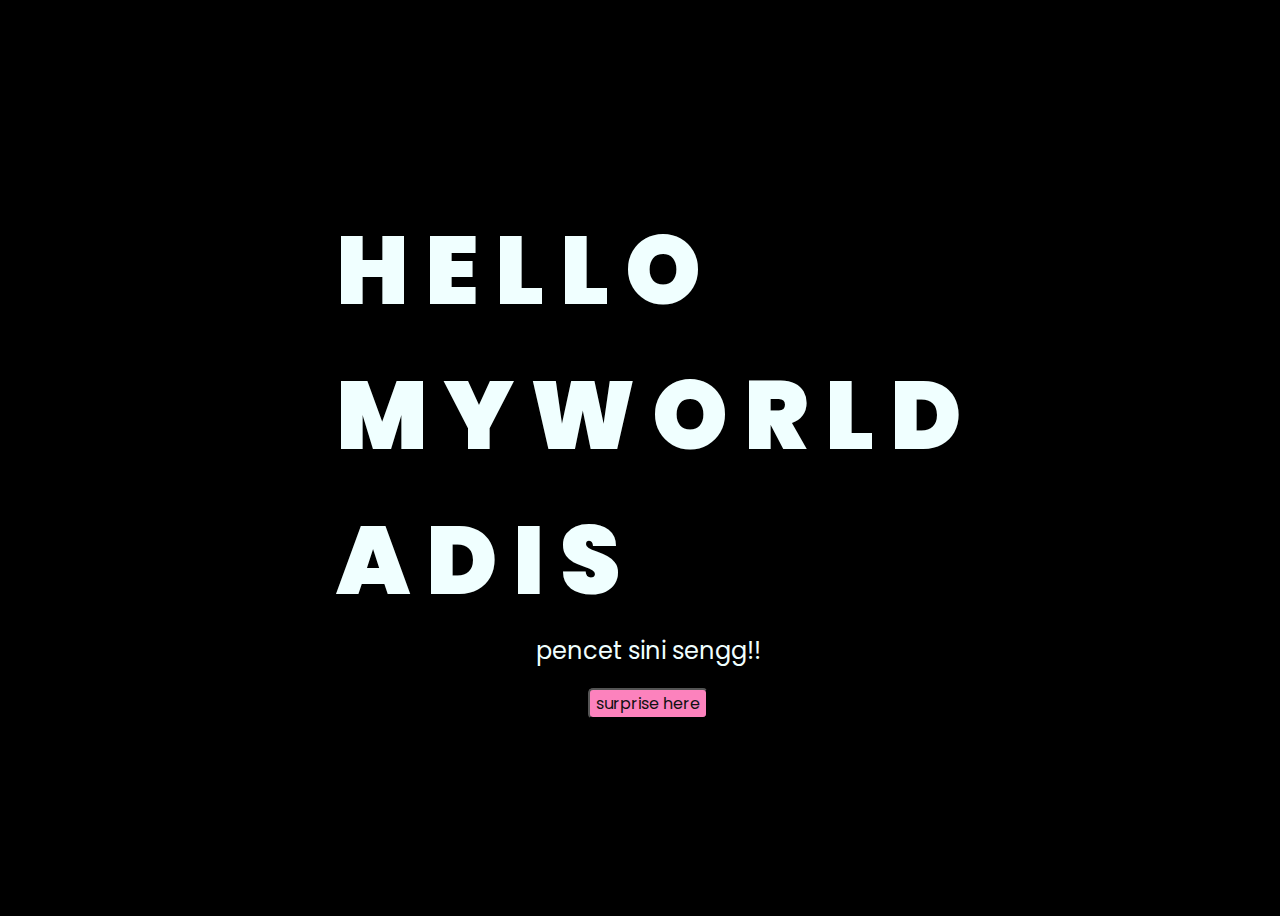
<file: index.html>
<!DOCTYPE html>
<html lang="en">
<head>
    <meta charset="UTF-8">
    <meta http-equiv="X-UA-Compatible" content="IE=edge">
    <meta name="viewport" content="width=device-width, initial-scale=1.0">
    <link rel="stylesheet" href="css/style.css">
    <link rel="icon" href="img/flowers.png" type="image/x-icon">
    <title>Flowers For Diss</title>
</head>
<body>
    <div class="greetings">
        <span>H</span>
        <span>E</span>
        <span>L</span>
        <span>L</span>
        <span>O</span>
        <br>
        <span>M</span>
        <span>Y</span>
        <span>W</span>
        <span>O</span>
        <span>R</span>
        <span>L</span>
        <span>D</span>
        <br>
        <span>A</span>
        <span>D</span>
        <span>I</span>
        <span>S</span>
    </div>
    <div class="description">
        <span>pencet sini sengg!!</span>
    </div>
    <div class="button">
        <button>
            <a href="flower.html">surprise here</a>
        </button>
        
    </div>
</body>
</html>
</file>
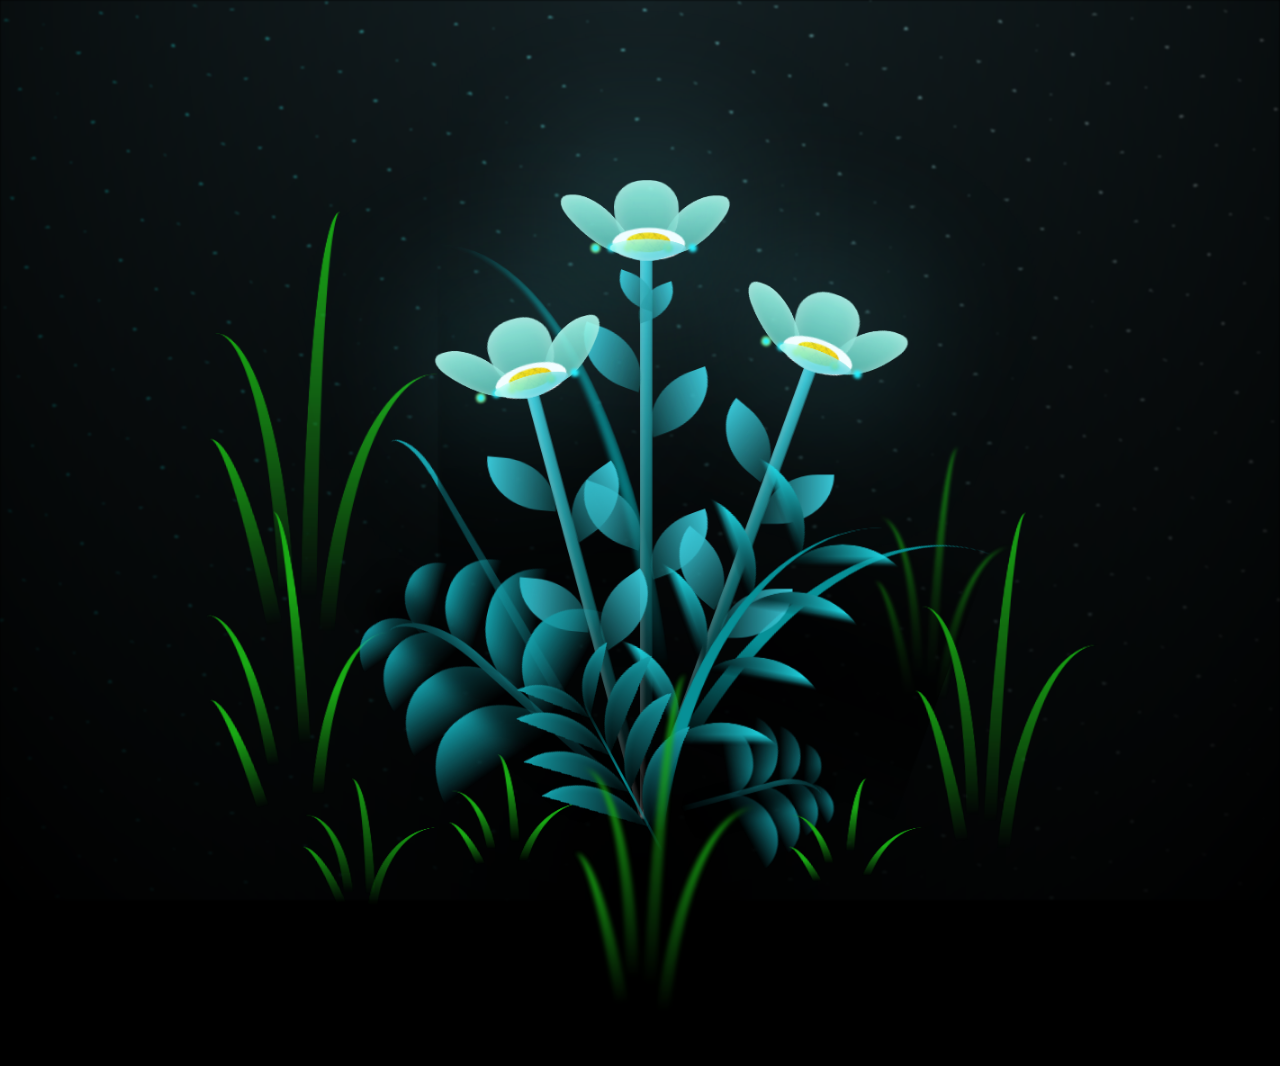
<file: flower.html>
<!DOCTYPE html>
<html lang="en">
<head>
    <meta charset="UTF-8">
    <meta http-equiv="X-UA-Compatible" content="IE=edge">
    <meta name="viewport" content="width=device-width, initial-scale=1.0">
    <link rel="stylesheet" href="css/main.css">
    <link rel="icon" href="img/flowers.png" type="image/x-icon">
    <title>Flowers For Diss</title>
</head>
<body class="container">
    <div class="night"></div>
    <div class="flowers">
      <div class="flower flower--1">
        <div class="flower__leafs flower__leafs--1">
          <div class="flower__leaf flower__leaf--1"></div>
          <div class="flower__leaf flower__leaf--2"></div>
          <div class="flower__leaf flower__leaf--3"></div>
          <div class="flower__leaf flower__leaf--4"></div>
          <div class="flower__white-circle"></div>
  
          <div class="flower__light flower__light--1"></div>
          <div class="flower__light flower__light--2"></div>
          <div class="flower__light flower__light--3"></div>
          <div class="flower__light flower__light--4"></div>
          <div class="flower__light flower__light--5"></div>
          <div class="flower__light flower__light--6"></div>
          <div class="flower__light flower__light--7"></div>
          <div class="flower__light flower__light--8"></div>
  
        </div>
        <div class="flower__line">
          <div class="flower__line__leaf flower__line__leaf--1"></div>
          <div class="flower__line__leaf flower__line__leaf--2"></div>
          <div class="flower__line__leaf flower__line__leaf--3"></div>
          <div class="flower__line__leaf flower__line__leaf--4"></div>
          <div class="flower__line__leaf flower__line__leaf--5"></div>
          <div class="flower__line__leaf flower__line__leaf--6"></div>
        </div>
      </div>
  
      <div class="flower flower--2">
        <div class="flower__leafs flower__leafs--2">
          <div class="flower__leaf flower__leaf--1"></div>
          <div class="flower__leaf flower__leaf--2"></div>
          <div class="flower__leaf flower__leaf--3"></div>
          <div class="flower__leaf flower__leaf--4"></div>
          <div class="flower__white-circle"></div>
  
          <div class="flower__light flower__light--1"></div>
          <div class="flower__light flower__light--2"></div>
          <div class="flower__light flower__light--3"></div>
          <div class="flower__light flower__light--4"></div>
          <div class="flower__light flower__light--5"></div>
          <div class="flower__light flower__light--6"></div>
          <div class="flower__light flower__light--7"></div>
          <div class="flower__light flower__light--8"></div>
  
        </div>
        <div class="flower__line">
          <div class="flower__line__leaf flower__line__leaf--1"></div>
          <div class="flower__line__leaf flower__line__leaf--2"></div>
          <div class="flower__line__leaf flower__line__leaf--3"></div>
          <div class="flower__line__leaf flower__line__leaf--4"></div>
        </div>
      </div>
  
      <div class="flower flower--3">
        <div class="flower__leafs flower__leafs--3">
          <div class="flower__leaf flower__leaf--1"></div>
          <div class="flower__leaf flower__leaf--2"></div>
          <div class="flower__leaf flower__leaf--3"></div>
          <div class="flower__leaf flower__leaf--4"></div>
          <div class="flower__white-circle"></div>
  
          <div class="flower__light flower__light--1"></div>
          <div class="flower__light flower__light--2"></div>
          <div class="flower__light flower__light--3"></div>
          <div class="flower__light flower__light--4"></div>
          <div class="flower__light flower__light--5"></div>
          <div class="flower__light flower__light--6"></div>
          <div class="flower__light flower__light--7"></div>
          <div class="flower__light flower__light--8"></div>
  
        </div>
        <div class="flower__line">
          <div class="flower__line__leaf flower__line__leaf--1"></div>
          <div class="flower__line__leaf flower__line__leaf--2"></div>
          <div class="flower__line__leaf flower__line__leaf--3"></div>
          <div class="flower__line__leaf flower__line__leaf--4"></div>
        </div>
      </div>
  
      <div class="grow-ans" style="--d:1.2s">
        <div class="flower__g-long">
          <div class="flower__g-long__top"></div>
          <div class="flower__g-long__bottom"></div>
        </div>
      </div>
  
      <div class="growing-grass">
        <div class="flower__grass flower__grass--1">
          <div class="flower__grass--top"></div>
          <div class="flower__grass--bottom"></div>
          <div class="flower__grass__leaf flower__grass__leaf--1"></div>
          <div class="flower__grass__leaf flower__grass__leaf--2"></div>
          <div class="flower__grass__leaf flower__grass__leaf--3"></div>
          <div class="flower__grass__leaf flower__grass__leaf--4"></div>
          <div class="flower__grass__leaf flower__grass__leaf--5"></div>
          <div class="flower__grass__leaf flower__grass__leaf--6"></div>
          <div class="flower__grass__leaf flower__grass__leaf--7"></div>
          <div class="flower__grass__leaf flower__grass__leaf--8"></div>
          <div class="flower__grass__overlay"></div>
        </div>
      </div>
  
      <div class="growing-grass">
        <div class="flower__grass flower__grass--2">
          <div class="flower__grass--top"></div>
          <div class="flower__grass--bottom"></div>
          <div class="flower__grass__leaf flower__grass__leaf--1"></div>
          <div class="flower__grass__leaf flower__grass__leaf--2"></div>
          <div class="flower__grass__leaf flower__grass__leaf--3"></div>
          <div class="flower__grass__leaf flower__grass__leaf--4"></div>
          <div class="flower__grass__leaf flower__grass__leaf--5"></div>
          <div class="flower__grass__leaf flower__grass__leaf--6"></div>
          <div class="flower__grass__leaf flower__grass__leaf--7"></div>
          <div class="flower__grass__leaf flower__grass__leaf--8"></div>
          <div class="flower__grass__overlay"></div>
        </div>
      </div>
  
      <div class="grow-ans" style="--d:2.4s">
        <div class="flower__g-right flower__g-right--1">
          <div class="leaf"></div>
        </div>
      </div>
  
      <div class="grow-ans" style="--d:2.8s">
        <div class="flower__g-right flower__g-right--2">
          <div class="leaf"></div>
        </div>
      </div>
  
      <div class="grow-ans" style="--d:2.8s">
        <div class="flower__g-front">
          <div class="flower__g-front__leaf-wrapper flower__g-front__leaf-wrapper--1">
            <div class="flower__g-front__leaf"></div>
          </div>
          <div class="flower__g-front__leaf-wrapper flower__g-front__leaf-wrapper--2">
            <div class="flower__g-front__leaf"></div>
          </div>
          <div class="flower__g-front__leaf-wrapper flower__g-front__leaf-wrapper--3">
            <div class="flower__g-front__leaf"></div>
          </div>
          <div class="flower__g-front__leaf-wrapper flower__g-front__leaf-wrapper--4">
            <div class="flower__g-front__leaf"></div>
          </div>
          <div class="flower__g-front__leaf-wrapper flower__g-front__leaf-wrapper--5">
            <div class="flower__g-front__leaf"></div>
          </div>
          <div class="flower__g-front__leaf-wrapper flower__g-front__leaf-wrapper--6">
            <div class="flower__g-front__leaf"></div>
          </div>
          <div class="flower__g-front__leaf-wrapper flower__g-front__leaf-wrapper--7">
            <div class="flower__g-front__leaf"></div>
          </div>
          <div class="flower__g-front__leaf-wrapper flower__g-front__leaf-wrapper--8">
            <div class="flower__g-front__leaf"></div>
          </div>
          <div class="flower__g-front__line"></div>
        </div>
      </div>
  
      <div class="grow-ans" style="--d:3.2s">
        <div class="flower__g-fr">
          <div class="leaf"></div>
          <div class="flower__g-fr__leaf flower__g-fr__leaf--1"></div>
          <div class="flower__g-fr__leaf flower__g-fr__leaf--2"></div>
          <div class="flower__g-fr__leaf flower__g-fr__leaf--3"></div>
          <div class="flower__g-fr__leaf flower__g-fr__leaf--4"></div>
          <div class="flower__g-fr__leaf flower__g-fr__leaf--5"></div>
          <div class="flower__g-fr__leaf flower__g-fr__leaf--6"></div>
          <div class="flower__g-fr__leaf flower__g-fr__leaf--7"></div>
          <div class="flower__g-fr__leaf flower__g-fr__leaf--8"></div>
        </div>
      </div>
  
      <div class="long-g long-g--0">
        <div class="grow-ans" style="--d:3s">
          <div class="leaf leaf--0"></div>
        </div>
        <div class="grow-ans" style="--d:2.2s">
          <div class="leaf leaf--1"></div>
        </div>
        <div class="grow-ans" style="--d:3.4s">
          <div class="leaf leaf--2"></div>
        </div>
        <div class="grow-ans" style="--d:3.6s">
          <div class="leaf leaf--3"></div>
        </div>
      </div>
  
      <div class="long-g long-g--1">
        <div class="grow-ans" style="--d:3.6s">
          <div class="leaf leaf--0"></div>
        </div>
        <div class="grow-ans" style="--d:3.8s">
          <div class="leaf leaf--1"></div>
        </div>
        <div class="grow-ans" style="--d:4s">
          <div class="leaf leaf--2"></div>
        </div>
        <div class="grow-ans" style="--d:4.2s">
          <div class="leaf leaf--3"></div>
        </div>
      </div>
  
      <div class="long-g long-g--2">
        <div class="grow-ans" style="--d:4s">
          <div class="leaf leaf--0"></div>
        </div>
        <div class="grow-ans" style="--d:4.2s">
          <div class="leaf leaf--1"></div>
        </div>
        <div class="grow-ans" style="--d:4.4s">
          <div class="leaf leaf--2"></div>
        </div>
        <div class="grow-ans" style="--d:4.6s">
          <div class="leaf leaf--3"></div>
        </div>
      </div>
  
      <div class="long-g long-g--3">
        <div class="grow-ans" style="--d:4s">
          <div class="leaf leaf--0"></div>
        </div>
        <div class="grow-ans" style="--d:4.2s">
          <div class="leaf leaf--1"></div>
        </div>
        <div class="grow-ans" style="--d:3s">
          <div class="leaf leaf--2"></div>
        </div>
        <div class="grow-ans" style="--d:3.6s">
          <div class="leaf leaf--3"></div>
        </div>
      </div>
  
      <div class="long-g long-g--4">
        <div class="grow-ans" style="--d:4s">
          <div class="leaf leaf--0"></div>
        </div>
        <div class="grow-ans" style="--d:4.2s">
          <div class="leaf leaf--1"></div>
        </div>
        <div class="grow-ans" style="--d:3s">
          <div class="leaf leaf--2"></div>
        </div>
        <div class="grow-ans" style="--d:3.6s">
          <div class="leaf leaf--3"></div>
        </div>
      </div>
  
      <div class="long-g long-g--5">
        <div class="grow-ans" style="--d:4s">
          <div class="leaf leaf--0"></div>
        </div>
        <div class="grow-ans" style="--d:4.2s">
          <div class="leaf leaf--1"></div>
        </div>
        <div class="grow-ans" style="--d:3s">
          <div class="leaf leaf--2"></div>
        </div>
        <div class="grow-ans" style="--d:3.6s">
          <div class="leaf leaf--3"></div>
        </div>
      </div>
  
      <div class="long-g long-g--6">
        <div class="grow-ans" style="--d:4.2s">
          <div class="leaf leaf--0"></div>
        </div>
        <div class="grow-ans" style="--d:4.4s">
          <div class="leaf leaf--1"></div>
        </div>
        <div class="grow-ans" style="--d:4.6s">
          <div class="leaf leaf--2"></div>
        </div>
        <div class="grow-ans" style="--d:4.8s">
          <div class="leaf leaf--3"></div>
        </div>
      </div>
  
      <div class="long-g long-g--7">
        <div class="grow-ans" style="--d:3s">
          <div class="leaf leaf--0"></div>
        </div>
        <div class="grow-ans" style="--d:3.2s">
          <div class="leaf leaf--1"></div>
        </div>
        <div class="grow-ans" style="--d:3.5s">
          <div class="leaf leaf--2"></div>
        </div>
        <div class="grow-ans" style="--d:3.6s">
          <div class="leaf leaf--3"></div>
        </div>
      </div>
    </div>
    <script src="main.js"></script>
  </body>
</html>
</file>
<file: css/style.css>
@import url('https://fonts.googleapis.com/css2?family=Poppins:ital,wght@0,500;1,900&display=swap');
*{
    font-family: 'Poppins',cursive;
}
body{
    color: azure;
    width: 100%;
    height: 100vh;
    display: flex;
    flex-direction: column;
    align-items: center;
    justify-content: center;
    background-color: black;
}
.greetings{
    font-size: 6rem;
    font-weight: 900;
}
.greetings > span{
    animation: glow 3s ease-in-out infinite;
}
@keyframes glow{
    0%, 100%{
        color: #fff;
        text-shadow: 0 0 12px #39c6d6, 0 0 50px #39c6d6, 0 0 100px #39c6d6;
    }
    10%, 90%{
        color: #111;
        text-shadow: none;
    }
}
.greetings > span:nth-child(2){
    animation-delay: .2s ;
}
.greetings > span:nth-child(3){
    animation-delay: .4s ;
}
.greetings > span:nth-child(4){
    animation-delay: .6s;
}
.greetings > span:nth-child(5){
    animation-delay: .8s;
}
.greetings > span:nth-child(6){
    animation-delay: .2s;
}
.greetings > span:nth-child(7){
    animation-delay: 1s;
}
.greetings > span:nth-child(8){
    animation-delay: 1.2s;
}
.greetings > span:nth-child(9){
    animation-delay: 1.4s;
}
.greetings > span:nth-child(10){
    animation-delay: 1.6s;
}
.greetings > span:nth-child(11){
    animation-delay: 1.8s;
}
.greetings > span:nth-child(12){
    animation-delay: 1.8s;
}
.greetings > span:nth-child(13){
    animation-delay: 2s;
}
.greetings > span:nth-child(14){
    animation-delay: 2.2s;
}
.greetings > span:nth-child(15){
    animation-delay: 2.4s;
}
.greetings > span:nth-child(16){
    animation-delay: 2.6s;
}
.greetings > span:nth-child(17){
    animation-delay: 2.8s;
}
.greetings > span:nth-child(18){
    animation-delay: 3s;
}
.greetings > span:nth-child(19){
    animation-delay: 3.2s;
}
.greetings > span:nth-child(20){
    animation-delay: 3.4s;
}
.description{
    font-size: 1.5rem;
    margin-bottom: 20px;
    text-align: center;
}
button{
    background-color: #fc82bd;
    border-radius: 5px;
}
.button a{
    text-decoration: none;
    font-size: 1rem;
    color: #111;
}

@media screen and (max-width:574px){
    .greetings{
        display: block;
        font-size: 3rem;
        font-weight: 500;
        text-align: center;
    }
    .description{
        font-size: 1rem;
    }
    
    .button a{
        font-size: .5rem;
    }
}
</file>
<file: css/main.css>
*,
*::after,
*::before {
  padding: 0;
  margin: 0;
  box-sizing: border-box;
}

:root {
  --dark-color: #000;
}

body {
  display: flex;
  align-items: flex-end;
  justify-content: center;
  min-height: 100vh;
  background-color: var(--dark-color);
  overflow: hidden;
  perspective: 1000px;
}

.night {
  position: fixed;
  left: 50%;
  top: 0;
  transform: translateX(-50%);
  width: 100%;
  height: 100%;
  filter: blur(0.1vmin);
  background-image: radial-gradient(ellipse at top, transparent 0%, var(--dark-color)), radial-gradient(ellipse at bottom, var(--dark-color), rgba(145, 233, 255, 0.2)), repeating-linear-gradient(220deg, rgb(0, 0, 0) 0px, rgb(0, 0, 0) 19px, transparent 19px, transparent 22px), repeating-linear-gradient(189deg, rgb(0, 0, 0) 0px, rgb(0, 0, 0) 19px, transparent 19px, transparent 22px), repeating-linear-gradient(148deg, rgb(0, 0, 0) 0px, rgb(0, 0, 0) 19px, transparent 19px, transparent 22px), linear-gradient(90deg, rgb(0, 255, 250), rgb(240, 240, 240));
}

.flowers {
  position: relative;
  transform: scale(0.9);
}

.flower {
  position: absolute;
  bottom: 10vmin;
  transform-origin: bottom center;
  z-index: 10;
  --fl-speed: 0.8s;
}
.flower--1 {
  -webkit-animation: moving-flower-1 4s linear infinite;
          animation: moving-flower-1 4s linear infinite;
}
.flower--1 .flower__line {
  height: 70vmin;
  -webkit-animation-delay: 0.3s;
          animation-delay: 0.3s;
}
.flower--1 .flower__line__leaf--1 {
  -webkit-animation: blooming-leaf-right var(--fl-speed) 1.6s backwards;
          animation: blooming-leaf-right var(--fl-speed) 1.6s backwards;
}
.flower--1 .flower__line__leaf--2 {
  -webkit-animation: blooming-leaf-right var(--fl-speed) 1.4s backwards;
          animation: blooming-leaf-right var(--fl-speed) 1.4s backwards;
}
.flower--1 .flower__line__leaf--3 {
  -webkit-animation: blooming-leaf-left var(--fl-speed) 1.2s backwards;
          animation: blooming-leaf-left var(--fl-speed) 1.2s backwards;
}
.flower--1 .flower__line__leaf--4 {
  -webkit-animation: blooming-leaf-left var(--fl-speed) 1s backwards;
          animation: blooming-leaf-left var(--fl-speed) 1s backwards;
}
.flower--1 .flower__line__leaf--5 {
  -webkit-animation: blooming-leaf-right var(--fl-speed) 1.8s backwards;
          animation: blooming-leaf-right var(--fl-speed) 1.8s backwards;
}
.flower--1 .flower__line__leaf--6 {
  -webkit-animation: blooming-leaf-left var(--fl-speed) 2s backwards;
          animation: blooming-leaf-left var(--fl-speed) 2s backwards;
}
.flower--2 {
  left: 50%;
  transform: rotate(20deg);
  -webkit-animation: moving-flower-2 4s linear infinite;
          animation: moving-flower-2 4s linear infinite;
}
.flower--2 .flower__line {
  height: 60vmin;
  -webkit-animation-delay: 0.6s;
          animation-delay: 0.6s;
}
.flower--2 .flower__line__leaf--1 {
  -webkit-animation: blooming-leaf-right var(--fl-speed) 1.9s backwards;
          animation: blooming-leaf-right var(--fl-speed) 1.9s backwards;
}
.flower--2 .flower__line__leaf--2 {
  -webkit-animation: blooming-leaf-right var(--fl-speed) 1.7s backwards;
          animation: blooming-leaf-right var(--fl-speed) 1.7s backwards;
}
.flower--2 .flower__line__leaf--3 {
  -webkit-animation: blooming-leaf-left var(--fl-speed) 1.5s backwards;
          animation: blooming-leaf-left var(--fl-speed) 1.5s backwards;
}
.flower--2 .flower__line__leaf--4 {
  -webkit-animation: blooming-leaf-left var(--fl-speed) 1.3s backwards;
          animation: blooming-leaf-left var(--fl-speed) 1.3s backwards;
}
.flower--3 {
  left: 50%;
  transform: rotate(-15deg);
  -webkit-animation: moving-flower-3 4s linear infinite;
          animation: moving-flower-3 4s linear infinite;
}
.flower--3 .flower__line {
  -webkit-animation-delay: 0.9s;
          animation-delay: 0.9s;
}
.flower--3 .flower__line__leaf--1 {
  -webkit-animation: blooming-leaf-right var(--fl-speed) 2.5s backwards;
          animation: blooming-leaf-right var(--fl-speed) 2.5s backwards;
}
.flower--3 .flower__line__leaf--2 {
  -webkit-animation: blooming-leaf-right var(--fl-speed) 2.3s backwards;
          animation: blooming-leaf-right var(--fl-speed) 2.3s backwards;
}
.flower--3 .flower__line__leaf--3 {
  -webkit-animation: blooming-leaf-left var(--fl-speed) 2.1s backwards;
          animation: blooming-leaf-left var(--fl-speed) 2.1s backwards;
}
.flower--3 .flower__line__leaf--4 {
  -webkit-animation: blooming-leaf-left var(--fl-speed) 1.9s backwards;
          animation: blooming-leaf-left var(--fl-speed) 1.9s backwards;
}
.flower__leafs {
  position: relative;
  -webkit-animation: blooming-flower 2s backwards;
          animation: blooming-flower 2s backwards;
}
.flower__leafs--1 {
  -webkit-animation-delay: 1.1s;
          animation-delay: 1.1s;
}
.flower__leafs--2 {
  -webkit-animation-delay: 1.4s;
          animation-delay: 1.4s;
}
.flower__leafs--3 {
  -webkit-animation-delay: 1.7s;
          animation-delay: 1.7s;
}
.flower__leafs::after {
  content: "";
  position: absolute;
  left: 0;
  top: 0;
  transform: translate(-50%, -100%);
  width: 8vmin;
  height: 8vmin;
  background-color: #6bf0ff;
  filter: blur(10vmin);
}
.flower__leaf {
  position: absolute;
  bottom: 0;
  left: 50%;
  width: 8vmin;
  height: 11vmin;
  border-radius: 51% 49% 47% 53%/44% 45% 55% 69%;
  background-color: #a7ffee;
  background-image: linear-gradient(to top, #54b8aa, #a7ffee);
  transform-origin: bottom center;
  opacity: 0.9;
  box-shadow: inset 0 0 2vmin rgba(255, 255, 255, 0.5);
}
.flower__leaf--1 {
  transform: translate(-10%, 1%) rotateY(40deg) rotateX(-50deg);
}
.flower__leaf--2 {
  transform: translate(-50%, -4%) rotateX(40deg);
}
.flower__leaf--3 {
  transform: translate(-90%, 0%) rotateY(45deg) rotateX(50deg);
}
.flower__leaf--4 {
  width: 8vmin;
  height: 8vmin;
  transform-origin: bottom left;
  border-radius: 4vmin 10vmin 4vmin 4vmin;
  transform: translate(0%, 18%) rotateX(70deg) rotate(-43deg);
  background-image: linear-gradient(to top, #39c6d6, #a7ffee);
  z-index: 1;
  opacity: 0.8;
}
.flower__white-circle {
  position: absolute;
  left: -3.5vmin;
  top: -3vmin;
  width: 9vmin;
  height: 4vmin;
  border-radius: 50%;
  background-color: #fff;
}
.flower__white-circle::after {
  content: "";
  position: absolute;
  left: 50%;
  top: 45%;
  transform: translate(-50%, -50%);
  width: 60%;
  height: 60%;
  border-radius: inherit;
  background-image: repeating-linear-gradient(135deg, rgba(0, 0, 0, 0.03) 0px, rgba(0, 0, 0, 0.03) 1px, transparent 1px, transparent 12px), repeating-linear-gradient(45deg, rgba(0, 0, 0, 0.03) 0px, rgba(0, 0, 0, 0.03) 1px, transparent 1px, transparent 12px), repeating-linear-gradient(67.5deg, rgba(0, 0, 0, 0.03) 0px, rgba(0, 0, 0, 0.03) 1px, transparent 1px, transparent 12px), repeating-linear-gradient(135deg, rgba(0, 0, 0, 0.03) 0px, rgba(0, 0, 0, 0.03) 1px, transparent 1px, transparent 12px), repeating-linear-gradient(45deg, rgba(0, 0, 0, 0.03) 0px, rgba(0, 0, 0, 0.03) 1px, transparent 1px, transparent 12px), repeating-linear-gradient(112.5deg, rgba(0, 0, 0, 0.03) 0px, rgba(0, 0, 0, 0.03) 1px, transparent 1px, transparent 12px), repeating-linear-gradient(112.5deg, rgba(0, 0, 0, 0.03) 0px, rgba(0, 0, 0, 0.03) 1px, transparent 1px, transparent 12px), repeating-linear-gradient(45deg, rgba(0, 0, 0, 0.03) 0px, rgba(0, 0, 0, 0.03) 1px, transparent 1px, transparent 12px), repeating-linear-gradient(22.5deg, rgba(0, 0, 0, 0.03) 0px, rgba(0, 0, 0, 0.03) 1px, transparent 1px, transparent 12px), repeating-linear-gradient(45deg, rgba(0, 0, 0, 0.03) 0px, rgba(0, 0, 0, 0.03) 1px, transparent 1px, transparent 12px), repeating-linear-gradient(22.5deg, rgba(0, 0, 0, 0.03) 0px, rgba(0, 0, 0, 0.03) 1px, transparent 1px, transparent 12px), repeating-linear-gradient(135deg, rgba(0, 0, 0, 0.03) 0px, rgba(0, 0, 0, 0.03) 1px, transparent 1px, transparent 12px), repeating-linear-gradient(157.5deg, rgba(0, 0, 0, 0.03) 0px, rgba(0, 0, 0, 0.03) 1px, transparent 1px, transparent 12px), repeating-linear-gradient(67.5deg, rgba(0, 0, 0, 0.03) 0px, rgba(0, 0, 0, 0.03) 1px, transparent 1px, transparent 12px), repeating-linear-gradient(67.5deg, rgba(0, 0, 0, 0.03) 0px, rgba(0, 0, 0, 0.03) 1px, transparent 1px, transparent 12px), linear-gradient(90deg, rgb(255, 235, 18), rgb(255, 206, 0));
}
.flower__line {
  height: 55vmin;
  width: 1.5vmin;
  background-image: linear-gradient(to left, rgba(0, 0, 0, 0.2), transparent, rgba(255, 255, 255, 0.2)), linear-gradient(to top, transparent 10%, #14757a, #39c6d6);
  box-shadow: inset 0 0 2px rgba(0, 0, 0, 0.5);
  -webkit-animation: grow-flower-tree 4s backwards;
          animation: grow-flower-tree 4s backwards;
}
.flower__line__leaf {
  --w: 7vmin;
  --h: calc(var(--w) + 2vmin);
  position: absolute;
  top: 20%;
  left: 90%;
  width: var(--w);
  height: var(--h);
  border-top-right-radius: var(--h);
  border-bottom-left-radius: var(--h);
  background-image: linear-gradient(to top, rgba(20, 117, 122, 0.4), #39c6d6);
}
.flower__line__leaf--1 {
  transform: rotate(70deg) rotateY(30deg);
}
.flower__line__leaf--2 {
  top: 45%;
  transform: rotate(70deg) rotateY(30deg);
}
.flower__line__leaf--3, .flower__line__leaf--4, .flower__line__leaf--6 {
  border-top-right-radius: 0;
  border-bottom-left-radius: 0;
  border-top-left-radius: var(--h);
  border-bottom-right-radius: var(--h);
  left: -460%;
  top: 12%;
  transform: rotate(-70deg) rotateY(30deg);
}
.flower__line__leaf--4 {
  top: 40%;
}
.flower__line__leaf--5 {
  top: 0;
  transform-origin: left;
  transform: rotate(70deg) rotateY(30deg) scale(0.6);
}
.flower__line__leaf--6 {
  top: -2%;
  left: -450%;
  transform-origin: right;
  transform: rotate(-70deg) rotateY(30deg) scale(0.6);
}
.flower__light {
  position: absolute;
  bottom: 0vmin;
  width: 1vmin;
  height: 1vmin;
  background-color: rgb(255, 251, 0);
  border-radius: 50%;
  filter: blur(0.2vmin);
  -webkit-animation: light-ans 4s linear infinite backwards;
          animation: light-ans 4s linear infinite backwards;
}
.flower__light:nth-child(odd) {
  background-color: #23f0ff;
}
.flower__light--1 {
  left: -2vmin;
  -webkit-animation-delay: 1s;
          animation-delay: 1s;
}
.flower__light--2 {
  left: 3vmin;
  -webkit-animation-delay: 0.5s;
          animation-delay: 0.5s;
}
.flower__light--3 {
  left: -6vmin;
  -webkit-animation-delay: 0.3s;
          animation-delay: 0.3s;
}
.flower__light--4 {
  left: 6vmin;
  -webkit-animation-delay: 0.9s;
          animation-delay: 0.9s;
}
.flower__light--5 {
  left: -1vmin;
  -webkit-animation-delay: 1.5s;
          animation-delay: 1.5s;
}
.flower__light--6 {
  left: -4vmin;
  -webkit-animation-delay: 3s;
          animation-delay: 3s;
}
.flower__light--7 {
  left: 3vmin;
  -webkit-animation-delay: 2s;
          animation-delay: 2s;
}
.flower__light--8 {
  left: -6vmin;
  -webkit-animation-delay: 3.5s;
          animation-delay: 3.5s;
}
.flower__grass {
  --c: #159faa;
  --line-w: 1.5vmin;
  position: absolute;
  bottom: 12vmin;
  left: -7vmin;
  display: flex;
  flex-direction: column;
  align-items: flex-end;
  z-index: 20;
  transform-origin: bottom center;
  transform: rotate(-48deg) rotateY(40deg);
}
.flower__grass--1 {
  -webkit-animation: moving-grass 2s linear infinite;
          animation: moving-grass 2s linear infinite;
}
.flower__grass--2 {
  left: 2vmin;
  bottom: 10vmin;
  transform: scale(0.5) rotate(75deg) rotateX(10deg) rotateY(-200deg);
  opacity: 0.8;
  z-index: 0;
  -webkit-animation: moving-grass--2 1.5s linear infinite;
          animation: moving-grass--2 1.5s linear infinite;
}
.flower__grass--top {
  width: 7vmin;
  height: 10vmin;
  border-top-right-radius: 100%;
  border-right: var(--line-w) solid var(--c);
  transform-origin: bottom center;
  transform: rotate(-2deg);
}
.flower__grass--bottom {
  margin-top: -2px;
  width: var(--line-w);
  height: 25vmin;
  background-image: linear-gradient(to top, transparent, var(--c));
}
.flower__grass__leaf {
  --size: 10vmin;
  position: absolute;
  width: calc(var(--size) * 2.1);
  height: var(--size);
  border-top-left-radius: var(--size);
  border-top-right-radius: var(--size);
  background-image: linear-gradient(to top, transparent, transparent 30%, var(--c));
  z-index: 100;
}
.flower__grass__leaf--1 {
  top: -6%;
  left: 30%;
  --size: 6vmin;
  transform: rotate(-20deg);
  -webkit-animation: growing-grass-ans--1 2s 2.6s backwards;
          animation: growing-grass-ans--1 2s 2.6s backwards;
}
@-webkit-keyframes growing-grass-ans--1 {
  0% {
    transform-origin: bottom left;
    transform: rotate(-20deg) scale(0);
  }
}
@keyframes growing-grass-ans--1 {
  0% {
    transform-origin: bottom left;
    transform: rotate(-20deg) scale(0);
  }
}
.flower__grass__leaf--2 {
  top: -5%;
  left: -110%;
  --size: 6vmin;
  transform: rotate(10deg);
  -webkit-animation: growing-grass-ans--2 2s 2.4s linear backwards;
          animation: growing-grass-ans--2 2s 2.4s linear backwards;
}
@-webkit-keyframes growing-grass-ans--2 {
  0% {
    transform-origin: bottom right;
    transform: rotate(10deg) scale(0);
  }
}
@keyframes growing-grass-ans--2 {
  0% {
    transform-origin: bottom right;
    transform: rotate(10deg) scale(0);
  }
}
.flower__grass__leaf--3 {
  top: 5%;
  left: 60%;
  --size: 8vmin;
  transform: rotate(-18deg) rotateX(-20deg);
  -webkit-animation: growing-grass-ans--3 2s 2.2s linear backwards;
          animation: growing-grass-ans--3 2s 2.2s linear backwards;
}
@-webkit-keyframes growing-grass-ans--3 {
  0% {
    transform-origin: bottom left;
    transform: rotate(-18deg) rotateX(-20deg) scale(0);
  }
}
@keyframes growing-grass-ans--3 {
  0% {
    transform-origin: bottom left;
    transform: rotate(-18deg) rotateX(-20deg) scale(0);
  }
}
.flower__grass__leaf--4 {
  top: 6%;
  left: -135%;
  --size: 8vmin;
  transform: rotate(2deg);
  -webkit-animation: growing-grass-ans--4 2s 2s linear backwards;
          animation: growing-grass-ans--4 2s 2s linear backwards;
}
@-webkit-keyframes growing-grass-ans--4 {
  0% {
    transform-origin: bottom right;
    transform: rotate(2deg) scale(0);
  }
}
@keyframes growing-grass-ans--4 {
  0% {
    transform-origin: bottom right;
    transform: rotate(2deg) scale(0);
  }
}
.flower__grass__leaf--5 {
  top: 20%;
  left: 60%;
  --size: 10vmin;
  transform: rotate(-24deg) rotateX(-20deg);
  -webkit-animation: growing-grass-ans--5 2s 1.8s linear backwards;
          animation: growing-grass-ans--5 2s 1.8s linear backwards;
}
@-webkit-keyframes growing-grass-ans--5 {
  0% {
    transform-origin: bottom left;
    transform: rotate(-24deg) rotateX(-20deg) scale(0);
  }
}
@keyframes growing-grass-ans--5 {
  0% {
    transform-origin: bottom left;
    transform: rotate(-24deg) rotateX(-20deg) scale(0);
  }
}
.flower__grass__leaf--6 {
  top: 22%;
  left: -180%;
  --size: 10vmin;
  transform: rotate(10deg);
  -webkit-animation: growing-grass-ans--6 2s 1.6s linear backwards;
          animation: growing-grass-ans--6 2s 1.6s linear backwards;
}
@-webkit-keyframes growing-grass-ans--6 {
  0% {
    transform-origin: bottom right;
    transform: rotate(10deg) scale(0);
  }
}
@keyframes growing-grass-ans--6 {
  0% {
    transform-origin: bottom right;
    transform: rotate(10deg) scale(0);
  }
}
.flower__grass__leaf--7 {
  top: 39%;
  left: 70%;
  --size: 10vmin;
  transform: rotate(-10deg);
  -webkit-animation: growing-grass-ans--7 2s 1.4s linear backwards;
          animation: growing-grass-ans--7 2s 1.4s linear backwards;
}
@-webkit-keyframes growing-grass-ans--7 {
  0% {
    transform-origin: bottom left;
    transform: rotate(-10deg) scale(0);
  }
}
@keyframes growing-grass-ans--7 {
  0% {
    transform-origin: bottom left;
    transform: rotate(-10deg) scale(0);
  }
}
.flower__grass__leaf--8 {
  top: 40%;
  left: -215%;
  --size: 11vmin;
  transform: rotate(10deg);
  -webkit-animation: growing-grass-ans--8 2s 1.2s linear backwards;
          animation: growing-grass-ans--8 2s 1.2s linear backwards;
}
@-webkit-keyframes growing-grass-ans--8 {
  0% {
    transform-origin: bottom right;
    transform: rotate(10deg) scale(0);
  }
}
@keyframes growing-grass-ans--8 {
  0% {
    transform-origin: bottom right;
    transform: rotate(10deg) scale(0);
  }
}
.flower__grass__overlay {
  position: absolute;
  top: -10%;
  right: 0%;
  width: 100%;
  height: 100%;
  background-color: rgba(0, 0, 0, 0.6);
  filter: blur(1.5vmin);
  z-index: 100;
}
.flower__g-long {
  --w: 2vmin;
  --h: 6vmin;
  --c: #159faa;
  position: absolute;
  bottom: 10vmin;
  left: -3vmin;
  transform-origin: bottom center;
  transform: rotate(-30deg) rotateY(-20deg);
  display: flex;
  flex-direction: column;
  align-items: flex-end;
  -webkit-animation: flower-g-long-ans 3s linear infinite;
          animation: flower-g-long-ans 3s linear infinite;
}
@-webkit-keyframes flower-g-long-ans {
  0%, 100% {
    transform: rotate(-30deg) rotateY(-20deg);
  }
  50% {
    transform: rotate(-32deg) rotateY(-20deg);
  }
}
@keyframes flower-g-long-ans {
  0%, 100% {
    transform: rotate(-30deg) rotateY(-20deg);
  }
  50% {
    transform: rotate(-32deg) rotateY(-20deg);
  }
}
.flower__g-long__top {
  top: calc(var(--h) * -1);
  width: calc(var(--w) + 1vmin);
  height: var(--h);
  border-top-right-radius: 100%;
  border-right: 0.7vmin solid var(--c);
  transform: translate(-0.7vmin, 1vmin);
}
.flower__g-long__bottom {
  width: var(--w);
  height: 50vmin;
  transform-origin: bottom center;
  background-image: linear-gradient(to top, transparent 30%, var(--c));
  box-shadow: inset 0 0 2px rgba(0, 0, 0, 0.5);
  -webkit-clip-path: polygon(35% 0, 65% 1%, 100% 100%, 0% 100%);
          clip-path: polygon(35% 0, 65% 1%, 100% 100%, 0% 100%);
}
.flower__g-right {
  position: absolute;
  bottom: 6vmin;
  left: -2vmin;
  transform-origin: bottom left;
  transform: rotate(20deg);
}
.flower__g-right .leaf {
  width: 30vmin;
  height: 50vmin;
  border-top-left-radius: 100%;
  border-left: 2vmin solid #079097;
  background-image: linear-gradient(to bottom, transparent, var(--dark-color) 60%);
  mask-image: linear-gradient(to top, transparent 30%, #079097 60%);
}
.flower__g-right--1 {
  -webkit-animation: flower-g-right-ans 2.5s linear infinite;
          animation: flower-g-right-ans 2.5s linear infinite;
}
.flower__g-right--2 {
  left: 5vmin;
  transform: rotateY(-180deg);
  -webkit-animation: flower-g-right-ans--2 3s linear infinite;
          animation: flower-g-right-ans--2 3s linear infinite;
}
.flower__g-right--2 .leaf {
  height: 75vmin;
  filter: blur(0.3vmin);
  opacity: 0.8;
}
@-webkit-keyframes flower-g-right-ans {
  0%, 100% {
    transform: rotate(20deg);
  }
  50% {
    transform: rotate(24deg) rotateX(-20deg);
  }
}
@keyframes flower-g-right-ans {
  0%, 100% {
    transform: rotate(20deg);
  }
  50% {
    transform: rotate(24deg) rotateX(-20deg);
  }
}
@-webkit-keyframes flower-g-right-ans--2 {
  0%, 100% {
    transform: rotateY(-180deg) rotate(0deg) rotateX(-20deg);
  }
  50% {
    transform: rotateY(-180deg) rotate(6deg) rotateX(-20deg);
  }
}
@keyframes flower-g-right-ans--2 {
  0%, 100% {
    transform: rotateY(-180deg) rotate(0deg) rotateX(-20deg);
  }
  50% {
    transform: rotateY(-180deg) rotate(6deg) rotateX(-20deg);
  }
}
.flower__g-front {
  position: absolute;
  bottom: 6vmin;
  left: 2.5vmin;
  z-index: 100;
  transform-origin: bottom center;
  transform: rotate(-28deg) rotateY(30deg) scale(1.04);
  -webkit-animation: flower__g-front-ans 2s linear infinite;
          animation: flower__g-front-ans 2s linear infinite;
}
@-webkit-keyframes flower__g-front-ans {
  0%, 100% {
    transform: rotate(-28deg) rotateY(30deg) scale(1.04);
  }
  50% {
    transform: rotate(-35deg) rotateY(40deg) scale(1.04);
  }
}
@keyframes flower__g-front-ans {
  0%, 100% {
    transform: rotate(-28deg) rotateY(30deg) scale(1.04);
  }
  50% {
    transform: rotate(-35deg) rotateY(40deg) scale(1.04);
  }
}
.flower__g-front__line {
  width: 0.3vmin;
  height: 20vmin;
  background-image: linear-gradient(to top, transparent, #079097, transparent 100%);
  position: relative;
}
.flower__g-front__leaf-wrapper {
  position: absolute;
  top: 0;
  left: 0;
  transform-origin: bottom left;
  transform: rotate(10deg);
}
.flower__g-front__leaf-wrapper:nth-child(even) {
  left: 0vmin;
  transform: rotateY(-180deg) rotate(5deg);
  -webkit-animation: flower__g-front__leaf-left-ans 1s ease-in backwards;
          animation: flower__g-front__leaf-left-ans 1s ease-in backwards;
}
.flower__g-front__leaf-wrapper:nth-child(odd) {
  -webkit-animation: flower__g-front__leaf-ans 1s ease-in backwards;
          animation: flower__g-front__leaf-ans 1s ease-in backwards;
}
.flower__g-front__leaf-wrapper--1 {
  top: -8vmin;
  transform: scale(0.7);
  -webkit-animation: flower__g-front__leaf-ans 1s 5.5s ease-in backwards !important;
          animation: flower__g-front__leaf-ans 1s 5.5s ease-in backwards !important;
}
.flower__g-front__leaf-wrapper--2 {
  top: -8vmin;
  transform: rotateY(-180deg) scale(0.7) !important;
  -webkit-animation: flower__g-front__leaf-left-ans-2 1s 4.6s ease-in backwards !important;
          animation: flower__g-front__leaf-left-ans-2 1s 4.6s ease-in backwards !important;
}
.flower__g-front__leaf-wrapper--3 {
  top: -3vmin;
  -webkit-animation: flower__g-front__leaf-ans 1s 4.6s ease-in backwards;
          animation: flower__g-front__leaf-ans 1s 4.6s ease-in backwards;
}
.flower__g-front__leaf-wrapper--4 {
  top: -3vmin;
  transform: rotateY(-180deg) scale(0.9) !important;
  -webkit-animation: flower__g-front__leaf-left-ans-2 1s 4.6s ease-in backwards !important;
          animation: flower__g-front__leaf-left-ans-2 1s 4.6s ease-in backwards !important;
}
@-webkit-keyframes flower__g-front__leaf-left-ans-2 {
  0% {
    transform: rotateY(-180deg) scale(0);
  }
}
@keyframes flower__g-front__leaf-left-ans-2 {
  0% {
    transform: rotateY(-180deg) scale(0);
  }
}
.flower__g-front__leaf-wrapper--5, .flower__g-front__leaf-wrapper--6 {
  top: 2vmin;
}
.flower__g-front__leaf-wrapper--7, .flower__g-front__leaf-wrapper--8 {
  top: 6.5vmin;
}
.flower__g-front__leaf-wrapper--2 {
  -webkit-animation-delay: 5.2s !important;
          animation-delay: 5.2s !important;
}
.flower__g-front__leaf-wrapper--3 {
  -webkit-animation-delay: 4.9s !important;
          animation-delay: 4.9s !important;
}
.flower__g-front__leaf-wrapper--5 {
  -webkit-animation-delay: 4.3s !important;
          animation-delay: 4.3s !important;
}
.flower__g-front__leaf-wrapper--6 {
  -webkit-animation-delay: 4.1s !important;
          animation-delay: 4.1s !important;
}
.flower__g-front__leaf-wrapper--7 {
  -webkit-animation-delay: 3.8s !important;
          animation-delay: 3.8s !important;
}
.flower__g-front__leaf-wrapper--8 {
  -webkit-animation-delay: 3.5s !important;
          animation-delay: 3.5s !important;
}
@-webkit-keyframes flower__g-front__leaf-ans {
  0% {
    transform: rotate(10deg) scale(0);
  }
}
@keyframes flower__g-front__leaf-ans {
  0% {
    transform: rotate(10deg) scale(0);
  }
}
@-webkit-keyframes flower__g-front__leaf-left-ans {
  0% {
    transform: rotateY(-180deg) rotate(5deg) scale(0);
  }
}
@keyframes flower__g-front__leaf-left-ans {
  0% {
    transform: rotateY(-180deg) rotate(5deg) scale(0);
  }
}
.flower__g-front__leaf {
  width: 10vmin;
  height: 10vmin;
  border-radius: 100% 0% 0% 100%/100% 100% 0% 0%;
  box-shadow: inset 0 2px 1vmin hsla(184deg, 97%, 58%, 0.2);
  background-image: linear-gradient(to bottom left, transparent, var(--dark-color)), linear-gradient(to bottom right, #159faa 50%, transparent 50%, transparent);
  -webkit-mask-image: linear-gradient(to bottom right, #159faa 50%, transparent 50%, transparent);
  mask-image: linear-gradient(to bottom right, #159faa 50%, transparent 50%, transparent);
}
.flower__g-fr {
  position: absolute;
  bottom: -4vmin;
  left: vmin;
  transform-origin: bottom left;
  z-index: 10;
  -webkit-animation: flower__g-fr-ans 2s linear infinite;
          animation: flower__g-fr-ans 2s linear infinite;
}
@-webkit-keyframes flower__g-fr-ans {
  0%, 100% {
    transform: rotate(2deg);
  }
  50% {
    transform: rotate(4deg);
  }
}
@keyframes flower__g-fr-ans {
  0%, 100% {
    transform: rotate(2deg);
  }
  50% {
    transform: rotate(4deg);
  }
}
.flower__g-fr .leaf {
  width: 30vmin;
  height: 50vmin;
  border-top-left-radius: 100%;
  border-left: 2vmin solid #079097;
  mask-image: linear-gradient(to top, transparent 25%, #079097 50%);
  position: relative;
  z-index: 1;
}
.flower__g-fr__leaf {
  position: absolute;
  top: 0;
  left: 0;
  width: 10vmin;
  height: 10vmin;
  border-radius: 100% 0% 0% 100%/100% 100% 0% 0%;
  box-shadow: inset 0 2px 1vmin hsla(184deg, 97%, 58%, 0.2);
  background-image: linear-gradient(to bottom left, transparent, var(--dark-color) 98%), linear-gradient(to bottom right, #23f0ff 45%, transparent 50%, transparent);
  mask-image: linear-gradient(135deg, #159faa 40%, transparent 50%, transparent);
}
.flower__g-fr__leaf--1 {
  left: 20vmin;
  transform: rotate(45deg);
  -webkit-animation: flower__g-fr-leaft-ans-1 0.5s 5.2s linear backwards;
          animation: flower__g-fr-leaft-ans-1 0.5s 5.2s linear backwards;
}
@-webkit-keyframes flower__g-fr-leaft-ans-1 {
  0% {
    transform-origin: left;
    transform: rotate(45deg) scale(0);
  }
}
@keyframes flower__g-fr-leaft-ans-1 {
  0% {
    transform-origin: left;
    transform: rotate(45deg) scale(0);
  }
}
.flower__g-fr__leaf--2 {
  left: 12vmin;
  top: -7vmin;
  transform: rotate(25deg) rotateY(-180deg);
  -webkit-animation: flower__g-fr-leaft-ans-6 0.5s 5s linear backwards;
          animation: flower__g-fr-leaft-ans-6 0.5s 5s linear backwards;
}
.flower__g-fr__leaf--3 {
  left: 15vmin;
  top: 6vmin;
  transform: rotate(55deg);
  -webkit-animation: flower__g-fr-leaft-ans-5 0.5s 4.8s linear backwards;
          animation: flower__g-fr-leaft-ans-5 0.5s 4.8s linear backwards;
}
.flower__g-fr__leaf--4 {
  left: 6vmin;
  top: -2vmin;
  transform: rotate(25deg) rotateY(-180deg);
  -webkit-animation: flower__g-fr-leaft-ans-6 0.5s 4.6s linear backwards;
          animation: flower__g-fr-leaft-ans-6 0.5s 4.6s linear backwards;
}
.flower__g-fr__leaf--5 {
  left: 10vmin;
  top: 14vmin;
  transform: rotate(55deg);
  -webkit-animation: flower__g-fr-leaft-ans-5 0.5s 4.4s linear backwards;
          animation: flower__g-fr-leaft-ans-5 0.5s 4.4s linear backwards;
}
@-webkit-keyframes flower__g-fr-leaft-ans-5 {
  0% {
    transform-origin: left;
    transform: rotate(55deg) scale(0);
  }
}
@keyframes flower__g-fr-leaft-ans-5 {
  0% {
    transform-origin: left;
    transform: rotate(55deg) scale(0);
  }
}
.flower__g-fr__leaf--6 {
  left: 0vmin;
  top: 6vmin;
  transform: rotate(25deg) rotateY(-180deg);
  -webkit-animation: flower__g-fr-leaft-ans-6 0.5s 4.2s linear backwards;
          animation: flower__g-fr-leaft-ans-6 0.5s 4.2s linear backwards;
}
@-webkit-keyframes flower__g-fr-leaft-ans-6 {
  0% {
    transform-origin: right;
    transform: rotate(25deg) rotateY(-180deg) scale(0);
  }
}
@keyframes flower__g-fr-leaft-ans-6 {
  0% {
    transform-origin: right;
    transform: rotate(25deg) rotateY(-180deg) scale(0);
  }
}
.flower__g-fr__leaf--7 {
  left: 5vmin;
  top: 22vmin;
  transform: rotate(45deg);
  -webkit-animation: flower__g-fr-leaft-ans-7 0.5s 4s linear backwards;
          animation: flower__g-fr-leaft-ans-7 0.5s 4s linear backwards;
}
@-webkit-keyframes flower__g-fr-leaft-ans-7 {
  0% {
    transform-origin: left;
    transform: rotate(45deg) scale(0);
  }
}
@keyframes flower__g-fr-leaft-ans-7 {
  0% {
    transform-origin: left;
    transform: rotate(45deg) scale(0);
  }
}
.flower__g-fr__leaf--8 {
  left: -4vmin;
  top: 15vmin;
  transform: rotate(15deg) rotateY(-180deg);
  -webkit-animation: flower__g-fr-leaft-ans-8 0.5s 3.8s linear backwards;
          animation: flower__g-fr-leaft-ans-8 0.5s 3.8s linear backwards;
}
@-webkit-keyframes flower__g-fr-leaft-ans-8 {
  0% {
    transform-origin: right;
    transform: rotate(15deg) rotateY(-180deg) scale(0);
  }
}
@keyframes flower__g-fr-leaft-ans-8 {
  0% {
    transform-origin: right;
    transform: rotate(15deg) rotateY(-180deg) scale(0);
  }
}

.long-g {
  position: absolute;
  bottom: 25vmin;
  left: -42vmin;
  transform-origin: bottom left;
}
.long-g--1 {
  bottom: 0vmin;
  transform: scale(0.8) rotate(-5deg);
}
.long-g--1 .leaf {
  mask-image: linear-gradient(to top, transparent 40%, #079097 80%) !important;
}
.long-g--1 .leaf--1 {
  --w: 5vmin;
  --h: 60vmin;
  left: -2vmin;
  transform: rotate(3deg) rotateY(-180deg);
}
.long-g--2, .long-g--3 {
  bottom: -3vmin;
  left: -35vmin;
  transform-origin: center;
  transform: scale(0.6) rotateX(60deg);
}
.long-g--2 .leaf, .long-g--3 .leaf {
  -mask-image: linear-gradient(to top, transparent 50%, #079097 80%) !important;
}
.long-g--2 .leaf--1, .long-g--3 .leaf--1 {
  left: -1vmin;
  transform: rotateY(-180deg);
}
.long-g--3 {
  left: -17vmin;
  bottom: 0vmin;
}
.long-g--3 .leaf {
  mask-image: linear-gradient(to top, transparent 40%, #079097 80%) !important;
}
.long-g--4 {
  left: 25vmin;
  bottom: -3vmin;
  transform-origin: center;
  transform: scale(0.6) rotateX(60deg);
}
.long-g--4 .leaf {
  mask-image: linear-gradient(to top, transparent 50%, #079097 80%) !important;
}
.long-g--5 {
  left: 42vmin;
  bottom: 0vmin;
  transform: scale(0.8) rotate(2deg);
}
.long-g--6 {
  left: 0vmin;
  bottom: -20vmin;
  z-index: 100;
  filter: blur(0.3vmin);
  transform: scale(0.8) rotate(2deg);
}
.long-g--7 {
  left: 35vmin;
  bottom: 20vmin;
  z-index: -1;
  filter: blur(0.3vmin);
  transform: scale(0.6) rotate(2deg);
  opacity: 0.7;
}
.long-g .leaf {
  --w: 15vmin;
  --h: 40vmin;
  --c: #1aaa15;
  position: absolute;
  bottom: 0;
  width: var(--w);
  height: var(--h);
  border-top-left-radius: 100%;
  border-left: 2vmin solid var(--c);
  mask-image: linear-gradient(to top, transparent 20%, var(--dark-color));
  transform-origin: bottom center;
}
.long-g .leaf--0 {
  left: 2vmin;
  -webkit-animation: leaf-ans-1 4s linear infinite;
          animation: leaf-ans-1 4s linear infinite;
}
.long-g .leaf--1 {
  --w: 5vmin;
  --h: 60vmin;
  -webkit-animation: leaf-ans-1 4s linear infinite;
          animation: leaf-ans-1 4s linear infinite;
}
.long-g .leaf--2 {
  --w: 10vmin;
  --h: 40vmin;
  left: -0.5vmin;
  bottom: 5vmin;
  transform-origin: bottom left;
  transform: rotateY(-180deg);
  -webkit-animation: leaf-ans-2 3s linear infinite;
          animation: leaf-ans-2 3s linear infinite;
}
.long-g .leaf--3 {
  --w: 5vmin;
  --h: 30vmin;
  left: -1vmin;
  bottom: 3.2vmin;
  transform-origin: bottom left;
  transform: rotate(-10deg) rotateY(-180deg);
  -webkit-animation: leaf-ans-3 3s linear infinite;
          animation: leaf-ans-3 3s linear infinite;
}

@-webkit-keyframes leaf-ans-1 {
  0%, 100% {
    transform: rotate(-5deg) scale(1);
  }
  50% {
    transform: rotate(5deg) scale(1.1);
  }
}

@keyframes leaf-ans-1 {
  0%, 100% {
    transform: rotate(-5deg) scale(1);
  }
  50% {
    transform: rotate(5deg) scale(1.1);
  }
}
@-webkit-keyframes leaf-ans-2 {
  0%, 100% {
    transform: rotateY(-180deg) rotate(5deg);
  }
  50% {
    transform: rotateY(-180deg) rotate(0deg) scale(1.1);
  }
}
@keyframes leaf-ans-2 {
  0%, 100% {
    transform: rotateY(-180deg) rotate(5deg);
  }
  50% {
    transform: rotateY(-180deg) rotate(0deg) scale(1.1);
  }
}
@-webkit-keyframes leaf-ans-3 {
  0%, 100% {
    transform: rotate(-10deg) rotateY(-180deg);
  }
  50% {
    transform: rotate(-20deg) rotateY(-180deg);
  }
}
@keyframes leaf-ans-3 {
  0%, 100% {
    transform: rotate(-10deg) rotateY(-180deg);
  }
  50% {
    transform: rotate(-20deg) rotateY(-180deg);
  }
}
.grow-ans {
  -webkit-animation: grow-ans 2s var(--d) backwards;
          animation: grow-ans 2s var(--d) backwards;
}

@-webkit-keyframes grow-ans {
  0% {
    transform: scale(0);
    opacity: 0;
  }
}

@keyframes grow-ans {
  0% {
    transform: scale(0);
    opacity: 0;
  }
}
@-webkit-keyframes light-ans {
  0% {
    opacity: 0;
    transform: translateY(0vmin);
  }
  25% {
    opacity: 1;
    transform: translateY(-5vmin) translateX(-2vmin);
  }
  50% {
    opacity: 1;
    transform: translateY(-15vmin) translateX(2vmin);
    filter: blur(0.2vmin);
  }
  75% {
    transform: translateY(-20vmin) translateX(-2vmin);
    filter: blur(0.2vmin);
  }
  100% {
    transform: translateY(-30vmin);
    opacity: 0;
    filter: blur(1vmin);
  }
}
@keyframes light-ans {
  0% {
    opacity: 0;
    transform: translateY(0vmin);
  }
  25% {
    opacity: 1;
    transform: translateY(-5vmin) translateX(-2vmin);
  }
  50% {
    opacity: 1;
    transform: translateY(-15vmin) translateX(2vmin);
    filter: blur(0.2vmin);
  }
  75% {
    transform: translateY(-20vmin) translateX(-2vmin);
    filter: blur(0.2vmin);
  }
  100% {
    transform: translateY(-30vmin);
    opacity: 0;
    filter: blur(1vmin);
  }
}
@-webkit-keyframes moving-flower-1 {
  0%, 100% {
    transform: rotate(2deg);
  }
  50% {
    transform: rotate(-2deg);
  }
}
@keyframes moving-flower-1 {
  0%, 100% {
    transform: rotate(2deg);
  }
  50% {
    transform: rotate(-2deg);
  }
}
@-webkit-keyframes moving-flower-2 {
  0%, 100% {
    transform: rotate(18deg);
  }
  50% {
    transform: rotate(14deg);
  }
}
@keyframes moving-flower-2 {
  0%, 100% {
    transform: rotate(18deg);
  }
  50% {
    transform: rotate(14deg);
  }
}
@-webkit-keyframes moving-flower-3 {
  0%, 100% {
    transform: rotate(-18deg);
  }
  50% {
    transform: rotate(-20deg) rotateY(-10deg);
  }
}
@keyframes moving-flower-3 {
  0%, 100% {
    transform: rotate(-18deg);
  }
  50% {
    transform: rotate(-20deg) rotateY(-10deg);
  }
}
@-webkit-keyframes blooming-leaf-right {
  0% {
    transform-origin: left;
    transform: rotate(70deg) rotateY(30deg) scale(0);
  }
}
@keyframes blooming-leaf-right {
  0% {
    transform-origin: left;
    transform: rotate(70deg) rotateY(30deg) scale(0);
  }
}
@-webkit-keyframes blooming-leaf-left {
  0% {
    transform-origin: right;
    transform: rotate(-70deg) rotateY(30deg) scale(0);
  }
}
@keyframes blooming-leaf-left {
  0% {
    transform-origin: right;
    transform: rotate(-70deg) rotateY(30deg) scale(0);
  }
}
@-webkit-keyframes grow-flower-tree {
  0% {
    height: 0;
    border-radius: 1vmin;
  }
}
@keyframes grow-flower-tree {
  0% {
    height: 0;
    border-radius: 1vmin;
  }
}
@-webkit-keyframes blooming-flower {
  0% {
    transform: scale(0);
  }
}
@keyframes blooming-flower {
  0% {
    transform: scale(0);
  }
}
@-webkit-keyframes moving-grass {
  0%, 100% {
    transform: rotate(-48deg) rotateY(40deg);
  }
  50% {
    transform: rotate(-50deg) rotateY(40deg);
  }
}
@keyframes moving-grass {
  0%, 100% {
    transform: rotate(-48deg) rotateY(40deg);
  }
  50% {
    transform: rotate(-50deg) rotateY(40deg);
  }
}
@-webkit-keyframes moving-grass--2 {
  0%, 100% {
    transform: scale(0.5) rotate(75deg) rotateX(10deg) rotateY(-200deg);
  }
  50% {
    transform: scale(0.5) rotate(79deg) rotateX(10deg) rotateY(-200deg);
  }
}
@keyframes moving-grass--2 {
  0%, 100% {
    transform: scale(0.5) rotate(75deg) rotateX(10deg) rotateY(-200deg);
  }
  50% {
    transform: scale(0.5) rotate(79deg) rotateX(10deg) rotateY(-200deg);
  }
}
.growing-grass {
  -webkit-animation: growing-grass-ans 1s 2s backwards;
          animation: growing-grass-ans 1s 2s backwards;
}

@-webkit-keyframes growing-grass-ans {
  0% {
    transform: scale(0);
  }
}

@keyframes growing-grass-ans {
  0% {
    transform: scale(0);
  }
}
.container * {
  -webkit-animation-play-state: paused !important;
          animation-play-state: paused !important;
}/*# sourceMappingURL=main.css.map */
</file>
